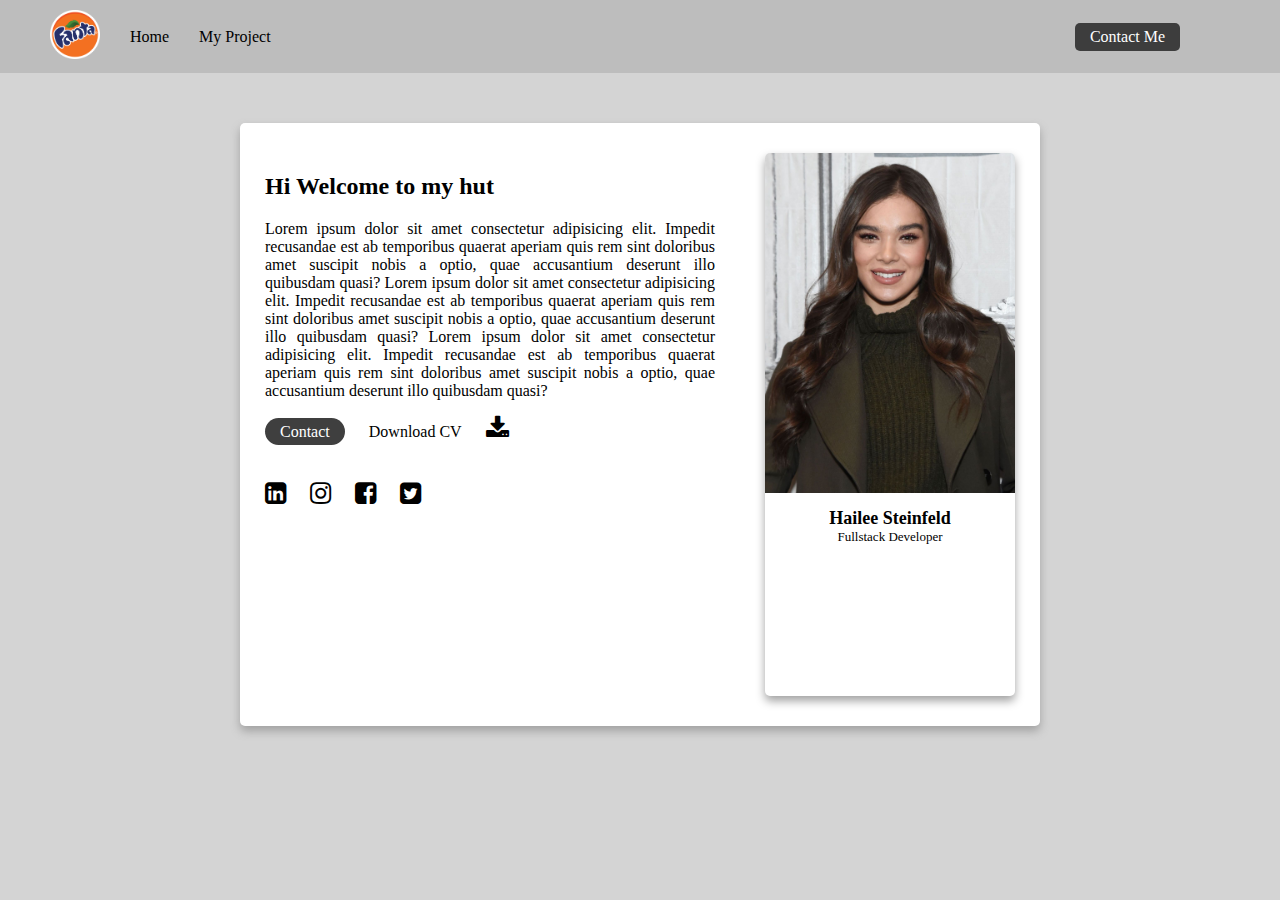
<file: index.html>
<html>
    <head>
        <title>Home Page</title>
        <link rel="stylesheet" href="style.css">
        <link rel="stylesheet" href="https://cdnjs.cloudflare.com/ajax/libs/font-awesome/4.7.0/css/font-awesome.min.css"> 
    </head>
    <body>
        <nav>
            <div class="navleft">
                <ul>
                    <li>
                        <img src="img/fanta.png" alt="Logo">
                    </li>
                    <li>
                        <a href="index.html">Home</a>
                    </li>
                    <li>My Project</li>
                </ul>
            </div>
            <div class="navright">
                <a href="contact_form.html">Contact Me</a>
            </div>
        </nav>
        <div class="content">
            <div class="contentleft">
                <h2>Hi Welcome to my hut</h2>
                <p>Lorem ipsum dolor sit amet consectetur adipisicing elit. 
                    Impedit recusandae est ab temporibus quaerat aperiam quis 
                    rem sint doloribus amet suscipit nobis a optio, quae accusantium 
                    deserunt illo quibusdam quasi?
                    Lorem ipsum dolor sit amet consectetur adipisicing elit. 
                    Impedit recusandae est ab temporibus quaerat aperiam quis 
                    rem sint doloribus amet suscipit nobis a optio, quae accusantium 
                    deserunt illo quibusdam quasi?
                    Lorem ipsum dolor sit amet consectetur adipisicing elit. 
                    Impedit recusandae est ab temporibus quaerat aperiam quis 
                    rem sint doloribus amet suscipit nobis a optio, quae accusantium 
                    deserunt illo quibusdam quasi?
                </p>
                <span class="contact">Contact</span>
                <span>Download CV</span>
                <i class="fa fa-download"></i>
                <br>
                <div class="sosmed">
                    <i class="fa fa-linkedin-square"></i>
                    <i class="fa fa-instagram"></i>
                    <i class="fa fa-facebook-square"></i>
                    <i class="fa fa-twitter-square"></i>
                </div>
            </div>
            <div class="contentright">
                <div class="r_satu">
                    <img src="img/hai.jpg" alt="Profile Picture">
                </div>
                <div class="r_dua">
                    <h2>Hailee Steinfeld</h2>
                    <p>Fullstack Developer</p>
                </div>
            </div>
        </div>
    </body>
</html>
</file>
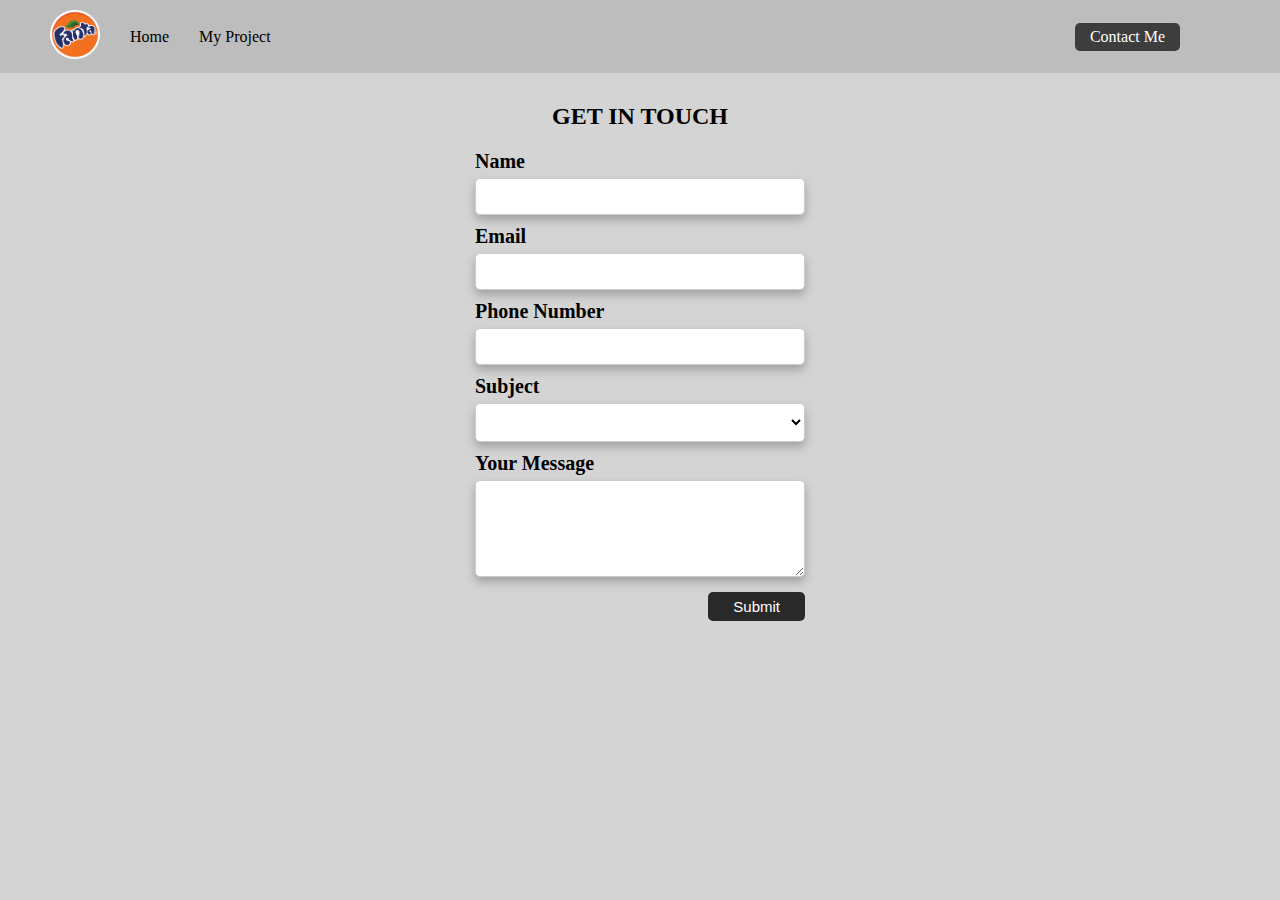
<file: contact_form.html>
<html>
    <head>
        <title>Contact Form</title>
        <link rel="stylesheet" href="c_form.css">
    </head>
    <body>
        <nav>
            <div class="navleft">
                <ul>
                    <li>
                        <img src="img/fanta.png" alt="Logo">
                    </li>
                    <li>
                        <a href="index.html">Home</a>
                    </li>
                    <li>My Project</li>
                </ul>
            </div>
            <div class="navright">
                <a href="contact_form.html">Contact Me</a>
            </div>
        </nav>

        <form>
            <h2>GET IN TOUCH</h2>
            <div>
                <label for="input_name">Name</label>
                <input type="text" id="input_name">
            </div>
            <div>
                <label for="input_email">Email</label>
                <input type="text" id="input_email">
            </div>
            <div>
                <label for="input_number">Phone Number</label>
                <input type="text" id="input_number">        
            </div>
            <div>
                <label for="input_subject">Subject</label>
                <select id="input_subject">
                    <option hidden></option>
                    <option>Frontend</option>
                    <option>Backend</option>
                </select>
            </div>
            <div>
                <label for="input_message">Your Message</label>
                <textarea rows="5" cols="30" id="input_message"></textarea>
            </div>
            <div class="submit">
                <button>Submit</button>
            </div>
        </form>
    </body>
</html>
</file>
<file: style.css>
* {
    text-decoration: none;
}

body {
    margin: 0;
    background-color: rgb(212, 212, 212);
}

nav div ul li img {
    width: 50px;
}

nav div ul {
    margin: 10px;
    list-style-type: none;
}

nav div ul li {
    margin-right: 30px;
}

nav {
    display: flex;
    background-color: rgb(189, 189, 189);
}

nav ul {
    display: flex;
    align-items: center;
}

.navleft {
    display: flex;
    flex: 50%;
}

.navleft ul li a {
    color: black;
}

.navright {
    display: flex;
    justify-content: flex-end;
    flex: 50%;
    margin-right: 100px;
    align-items: center;
}

.navright a {
    padding: 5px 15px;
    background-color: rgb(61, 61, 61);
    border-radius: 5px;
    color: white;
}

.content {
    margin: 50px auto;
    width: 800px;
    height: 67vh;
    background-color: white;
    display: flex;
    justify-content: space-around;
    border-radius: 5px;
    box-shadow: 0px 5px 10px rgb(161, 161, 161);
}

.contentleft {
    width: 450px;
    margin: 30px 10px;
}

.contentleft i {
    font-size: 25px;
}

.contentleft p {
    text-align: justify;
}

.contentleft span {
    margin-right: 20px;
}

.contact {
    padding: 5px 15px;
    border-radius: 15px;
    background-color: rgb(63, 63, 63);
    color: white;
}

.sosmed {
    margin-top: 40px;
}

.sosmed i {
    margin-right: 20px;
}

.contentright {
    margin: 30px 10px;
    box-shadow: 0px 5px 10px rgb(161, 161, 161);
    border-radius: 5px;
}

.r_satu {
    width: 250px;
}

.r_satu img {
    width: 100%;
    border-radius: 5px 5px 0 0;
}

.r_dua {
    text-align: center;
}

.r_dua h2 {
    font-size: large;
}

.r_dua p {
    margin: -15px;
    font-size: small;
}
</file>
<file: c_form.css>
* {
    text-decoration: none;
}

body {
    margin: 0;
    background-color: rgb(212, 212, 212);
}

nav div ul li img {
    width: 50px;
}

nav div ul {
    margin: 10px;
    list-style-type: none;
}

nav div ul li {
    margin-right: 30px;
}

nav {
    display: flex;
    background-color: rgb(189, 189, 189);
}

nav ul {
    display: flex;
    align-items: center;
}

.navleft {
    display: flex;
    flex: 50%;
}

.navleft ul li a {
    color: black;
}

.navright {
    display: flex;
    justify-content: flex-end;
    flex: 50%;
    margin-right: 100px;
    align-items: center;
}

.navright a {
    padding: 5px 15px;
    background-color: rgb(61, 61, 61);
    border-radius: 5px;
    color: white;
}
form {
    width: 350px;
    margin: 0 auto;
    padding: 10px;
}

form h2 {
    text-align: center;
}

form div {
    margin: 10px;
}

form div label {
    color: rgb(0, 0, 0);
    font-weight: bold;
    font-size: 20px;
}

form div input, select, textarea {
    background-color: white;
    width: 100%;
    padding: 10px;
    margin-top: 5px;
    border-radius: 5px;
    border: 1px solid rgb(204, 204, 204);
    box-shadow: 0px 5px 10px rgb(161, 161, 161);
}

form div button {
    background-color: rgb(41, 41, 41);
    color: white;
    padding: 6px 25px;
    border-radius: 5px;
    border: none;
    margin-top: 5px;
    font-size: 15px;
    cursor: pointer;
}

.submit {
    display: flex;
    justify-content: flex-end;
}
</file>
